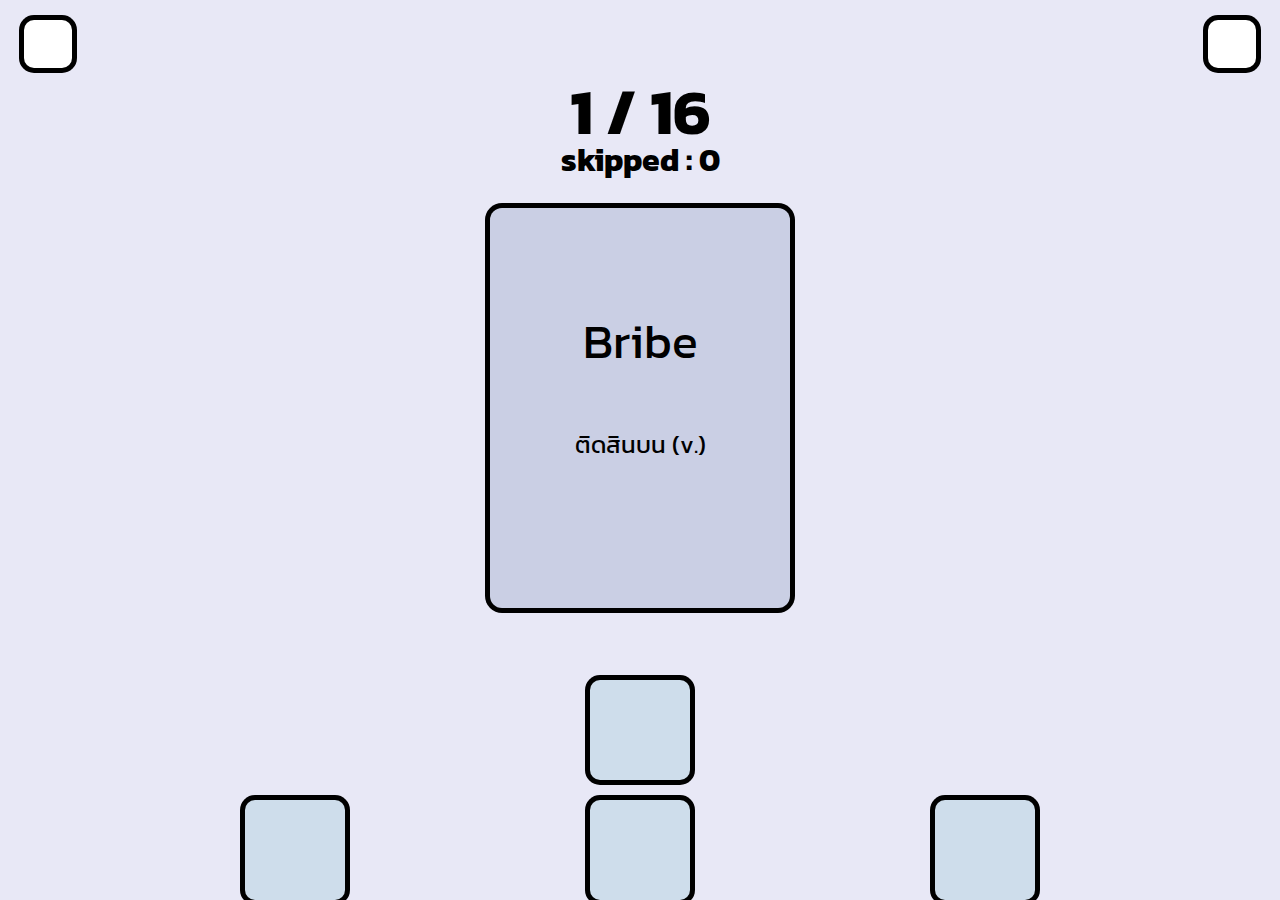
<file: index.html>
<!DOCTYPE html>
<html lang="en">
<head>
    <meta charset="UTF-8">
    <meta name="viewport" content="width=device-width, initial-scale=1.0">
    <title>Document</title>
</head>
<link rel="stylesheet" href="styles.css">

<link rel="preconnect" href="https://fonts.googleapis.com">
<link rel="preconnect" href="https://fonts.googleapis.com">
<link rel="preconnect" href="https://fonts.gstatic.com" crossorigin>
<link href="https://fonts.googleapis.com/css2?family=Atma:wght@300;400;500;600;700&family=Kanit:ital,wght@0,100;0,200;0,300;0,400;0,500;0,600;0,700;0,800;0,900;1,100;1,200;1,300;1,400;1,500;1,600;1,700;1,800;1,900&display=swap" rel="stylesheet">
<body>
    

    <header>
        <nav> 

            <button onclick="active_Sidebar()"></button>
            <div class="Side-bar" id="sidebar" >
                <button class="uti-button" id="restart_button" onclick="restart()"></button>
                <button class="uti-button" id="convert_active" onclick="active_converter()"></button>
               
                <button class="uti-button" id="restart_button"></button>
                <button class="uti-button" id="convert"></button>
                
            </div>
            <button onclick="random_word()"></button>   
        </nav>
    </header>
    <div id="coverter_container">
        
        <textarea  id="convert_form"></textarea>
        <div id="button_container">
            <button id="form_reset" onclick="defualt()">
                defualt
            </button>
            <button id="converter_submit" onclick="submit()">
                submit
            </button>
        </div>
       
    </div>
    
    <article id="timer" class="kanit-bold text">1 / 155</article>
    <article id="skip-counter" class="kanit-bold text">skipped : 0  </article>

     <div id="card">
        <p id="word-eng" class="kanit-regular">Magnetic</p>
        <p id="meaning" class="kanit-regular">ที่ดึงดูด (adj.)</p>
     </div>
     
     <footer>
        <div id="skip" >
            <button onclick="skip()"></button>

        </div>
        <div id="control-button">
            
            <button onclick="subtract()"></button>
            <button onclick="reveal()"></button>
            <button onclick="add()"></button>
        </div>
     </footer>
    








    <script src="script.js"></script>
</body>
</html>
</file>
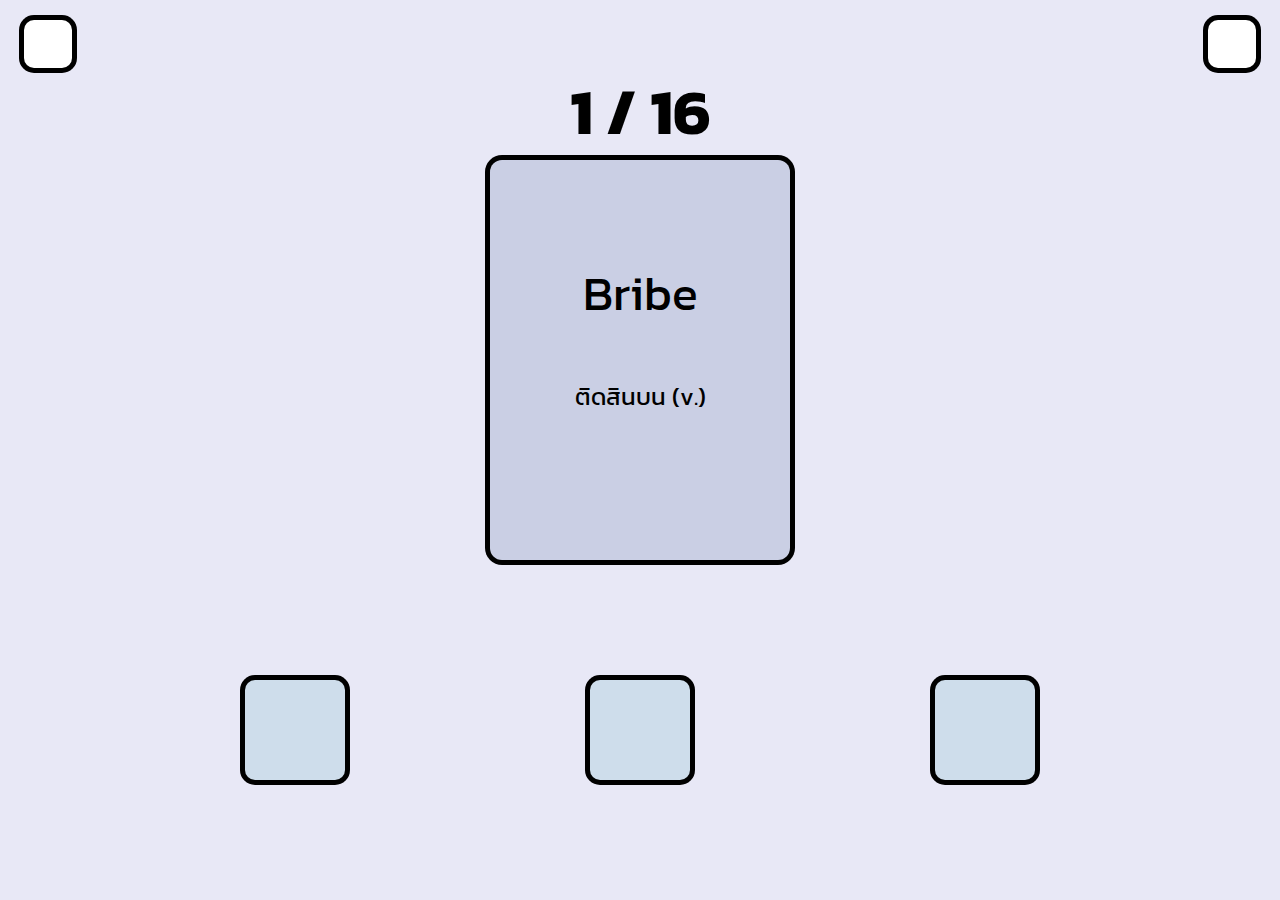
<file: main.html>
<!DOCTYPE html>
<html lang="en">
<head>
    <meta charset="UTF-8">
    <meta name="viewport" content="width=device-width, initial-scale=1.0">
    <title>Document</title>
</head>
<link rel="stylesheet" href="styles.css">

<link rel="preconnect" href="https://fonts.googleapis.com">
<link rel="preconnect" href="https://fonts.googleapis.com">
<link rel="preconnect" href="https://fonts.gstatic.com" crossorigin>
<link href="https://fonts.googleapis.com/css2?family=Atma:wght@300;400;500;600;700&family=Kanit:ital,wght@0,100;0,200;0,300;0,400;0,500;0,600;0,700;0,800;0,900;1,100;1,200;1,300;1,400;1,500;1,600;1,700;1,800;1,900&display=swap" rel="stylesheet">
    <header>
        <nav> 
            <button></button>
           
            <button></button>   
        </nav>
    </header>
    <article id="timer" class="kanit-bold text">00:00</article>
     <div id="card">
        <p id="word-eng" class="kanit-regular">Magnetic</p>
        <p id="meaning" class="kanit-regular">ที่ดึงดูด (adj.)</p>
     </div>
     
     <footer>
        <div id="control-button">
            <button onclick="subtract()"></button>
            <button onclick="reveal()"></button>
            <button onclick="add()"></button>
        </div>
     </footer>
    








    <script src="script.js"></script>
</body>
</html>
</file>
<file: styles.css>
body {
    background-color: rgb(232, 232, 246);
    margin: 0px;
    padding: 0px;
    overflow: hidden;
}

.text{
    color: rgb(0, 0, 0);
}
nav {
    width: 100%;
    height: 2.5em;
    background-color: rgba(6, 3, 3, 0) ;
   
   
    padding-top: 24px; 
    padding-bottom: 0px;
   align-items: center; /* Align items vertically */


    display: flex;  
    justify-content: space-between;
}
nav button{
    background-color: rgb(255, 255, 255) ;
   border: 0px;
   box-shadow: 0px 0px 0px 5px  ;
    width: 48px;
    height: 48px;
    margin: 24px;
    border-radius: 10px;
}

.Side-bar{
  position: absolute;
  width: 50px;
  height: fit-content;
  background-color: rgba(213, 224, 240, 0);
  top: 75px;
  left: 18px;
  border: 0px;
  border-radius: 12px;
}

#sidebar{
  display: none;
}

.Side-bar .uti-button{
  border: 0px;
  margin: 0px;
  background-color: rgb(255, 255, 255);
  margin-top: 8px;
  margin-left: 4px;
  width: 100%;
  height: 50px;
  border-radius: 52px;
  
}


#timer{
    font-size: 4rem;
    margin-top: 48px;
    margin-bottom: 24px;
    text-align: center;
    margin-bottom: 12px;
    line-height: 0px;
}
#skip-counter{
  font-size: 2rem;
  margin-top: 48px;
  margin-bottom: 24px;
  text-align: center;
  margin-bottom: 12px;
  line-height: 0px;
}
#card{
    
    width: 300px;
    height: 400px;
    border-radius: 12px;
    margin:auto;
    margin-top: 48px;
    background-color: rgb(202, 207, 228);
    display: flex;
    flex-direction: column;
    box-shadow: 0px 0px 0px 5px  ;
   
    justify-content: center;
    align-items: center;
   
    
}
#word-eng{
    font-size: 3em;
    margin: 0px;
    color: rgb(0, 0, 0);
}

#type-eng{
    font-size: 2em;
    margin: 0px;
}

#meaning{
    font-size: 1.5em;
    margin: 50px;
   

}

footer{
    
    position: fixed;
    bottom: 120px; /* Position at the bottom */
   
    width: 100%; /* Optionally, stretch it across the screen */
    height: 100px;
    
  
}
#control-button{
  display: flex;
  justify-content: space-evenly;
  align-items: center;
  
}

footer button{
   height: 100px;
   width: 100px;
   border: 8px;
  box-shadow: 0px 0px 0px 5px  ;
border-radius: 10px;
background-color: rgb(206, 221, 235) ;
}

#skip{
  display: flex;
  justify-content: center;

}
#skip button{
  margin-bottom: 20px;
}
@media (max-width:383px) {
    #card{
        width: 200px;   
        height: 266px;
    }
}


#coverter_container button{
 width: 90px;
 margin: 5px;
 height: 40px;
 border: 0px;
 background-color: white;
 border-radius: 6px;
 
 }
#coverter_container{
  position: absolute;
  left: 50%;
  transform: translateX(-50%);
  width: 100%;
top: 20px;
display: none;
pointer-events: none;
display: none;
flex-direction: column;
justify-content: center;
align-items: center;

}

#button_container button{
 box-shadow: 0px 0px 0px 5px;
margin: 2px;
pointer-events: all;
margin-top:5px ;
}
#convert_form{
  
pointer-events: all;
  margin-top: 0px;
  width: 180px;
  height: 100px;
 border-color: black;
 border: 0px;
  border-radius: 6px;
  padding: 5px;       /* Add some padding */
  text-align: left;   /* Align text to the left */
  vertical-align: top; /* Not required, but ensures proper alignment */
  resize: none;       /* Prevent resizing if needed */
  overflow-wrap: break-word; /* Ensures words break properly */
  word-wrap: break-word; /* Alternative for compatibility */
  white-space: pre-wrap; /* Maintains spaces and line breaks */
 outline: none;
 box-shadow: 0px 0px 0px 5px;

}























.atma-light {
    font-family: "Atma", system-ui;
    font-weight: 300;
    font-style: normal;
  }
  
  .atma-regular {
    font-family: "Atma", system-ui;
    font-weight: 400;
    font-style: normal;
  }
  
  .atma-medium {
    font-family: "Atma", system-ui;
    font-weight: 500;
    font-style: normal;
  }
  
  .atma-semibold {
    font-family: "Atma", system-ui;
    font-weight: 600;
    font-style: normal;
  }
  
  .atma-bold {
    font-family: "Atma", system-ui;
    font-weight: 700;
    font-style: normal;
  }
  
.kanit-regular {
    font-family: "Kanit", serif;
    font-weight: 400;
    font-style: normal;
    
  }
  
  .kanit-bold {
    font-family: "Kanit", serif;
    font-weight: 700;
    font-style: normal;
    margin: 0;
  }
  
  .kanit-bold-italic {
    font-family: "Kanit", serif;
    font-weight: 700;
    font-style: italic;
  }
  .im-fell-english-regular {
    font-family: "IM Fell English", serif;
    font-weight: 400;
    font-style: normal;
  }
  
  .im-fell-english-regular-italic {
    font-family: "IM Fell English", serif;
    font-weight: 400;
    font-style: italic;
  }
  .kanit-regular-italic {
    font-family: "Kanit", serif;
    font-weight: 400;
    font-style: italic;
  }
</file>
